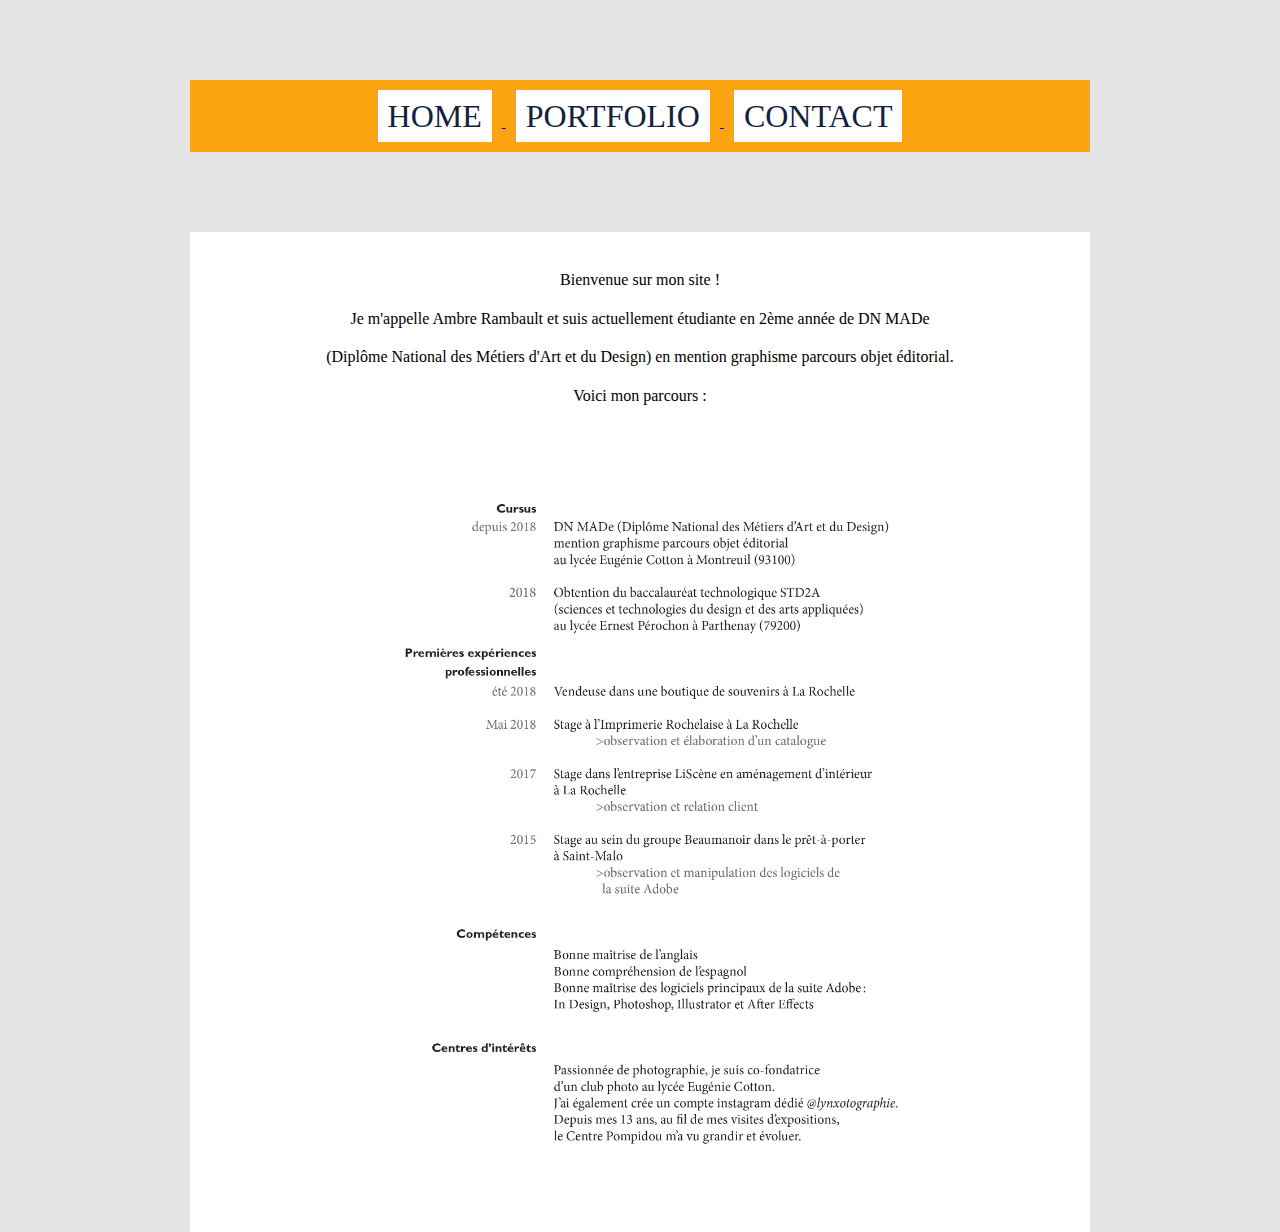
<file: index.html>
<!DOCTYPE html>

<html>

<head>
	<meta charset="utf-8">
	<title>Ambre Rambault</title>
	<link rel="stylesheet" href="style/reset.css">
	<link rel="stylesheet" href="style/style.css">

	

</head>

<body>

	<ul> 

		<a href="index.html" title="accueil"><li>home</li> </a>
		<a href="portfolio.html" title="voir mon portfolio"><li>portfolio</li> </a>
		<a href="contact.html" title="me contacter"><li>contact</li> </a>
		
		

	</ul>

	<section>
		<p>
			<br/> <br/> 
			Bienvenue sur mon site ! <br/> <br/> 
			Je m'appelle <em>Ambre Rambault</em> et suis actuellement étudiante en 2ème année de DN MADe <br/> <br/>  (Diplôme National des Métiers d'Art et du Design) en mention graphisme parcours objet éditorial.<br/> <br/>

			Voici mon parcours :

			<figure id="dragg">
			<img src="image/cv.jpg" alt="CV">
	
		</figure>
			

			<!--https://unilist.raphaelbastide.com-->

		</p>
	</section>

	



</body>

</html>
</file>
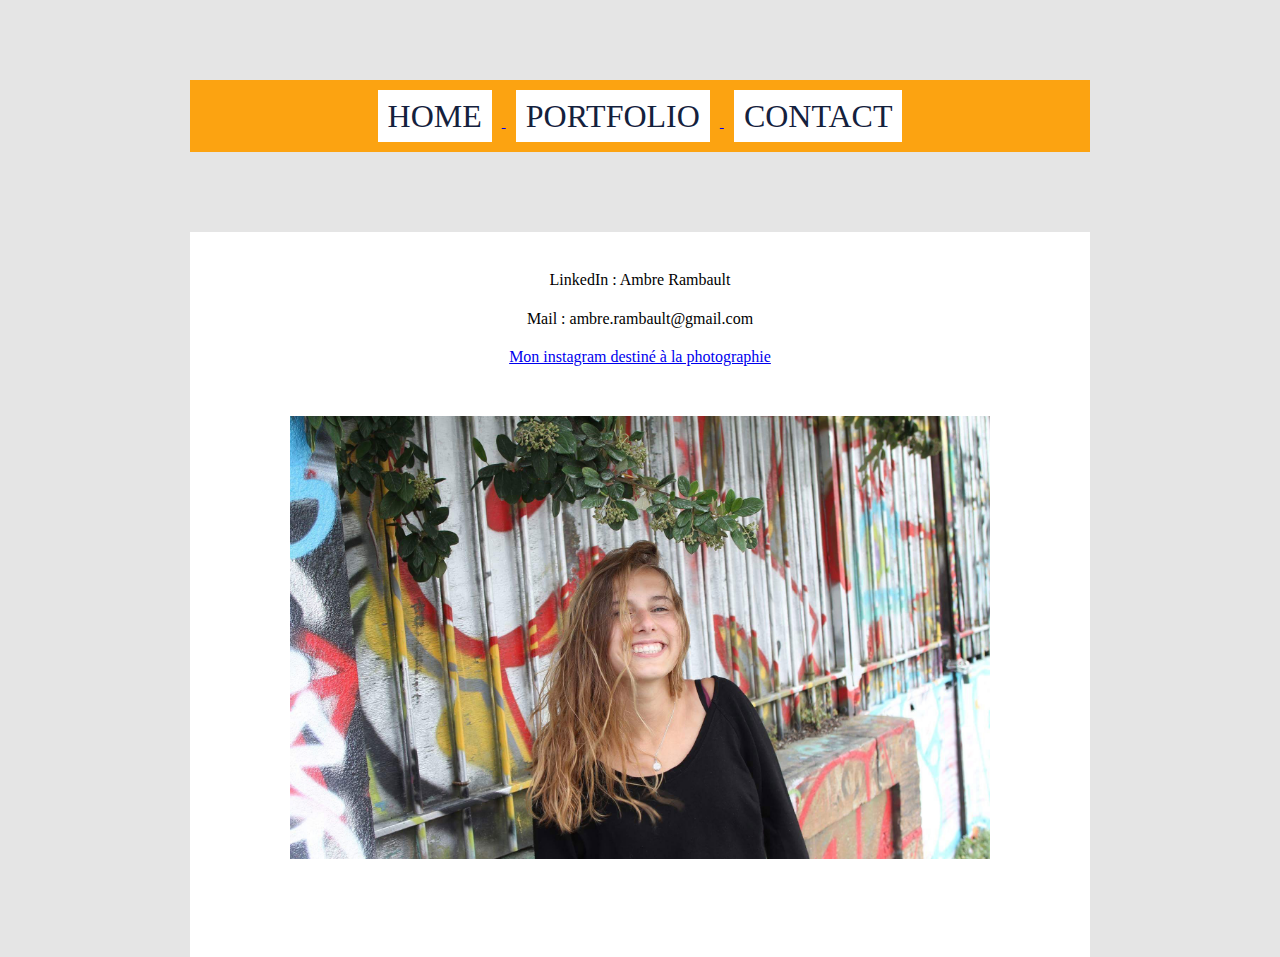
<file: contact.html>
<!DOCTYPE html>

<html>

<head>
	<meta charset="utf-8">
	<title>Ambre Rambault</title>
	<link rel="stylesheet" href="contactstyle/reset.css">
	<link rel="stylesheet" href="contactstyle/style.css">

	

</head>

<body>

	<ul> 

		<a href="index.html" title="accueil"><li>home</li> </a>
		<a href="portfolio.html" title="voir mon portfolio"><li>portfolio</li> </a>
		<a href="contact.html" title="me contacter"><li>contact</li> </a>


	</ul>

	<section>
		<p>
			<br/> <br/> 
			LinkedIn : Ambre Rambault 
			<br/> <br/>
			Mail : ambre.rambault@gmail.com
			<br/> <br/>

			<a href="https://www.instagram.com/rambographie/"> Mon instagram destiné à la photographie </a>
			
			<figure id="dragg">
			<img src="image/portrait.jpg" alt="photo portrait">
	
			</figure>

			<!--https://unilist.raphaelbastide.com-->

		</p>
	</section>


</body>

</html>
</file>
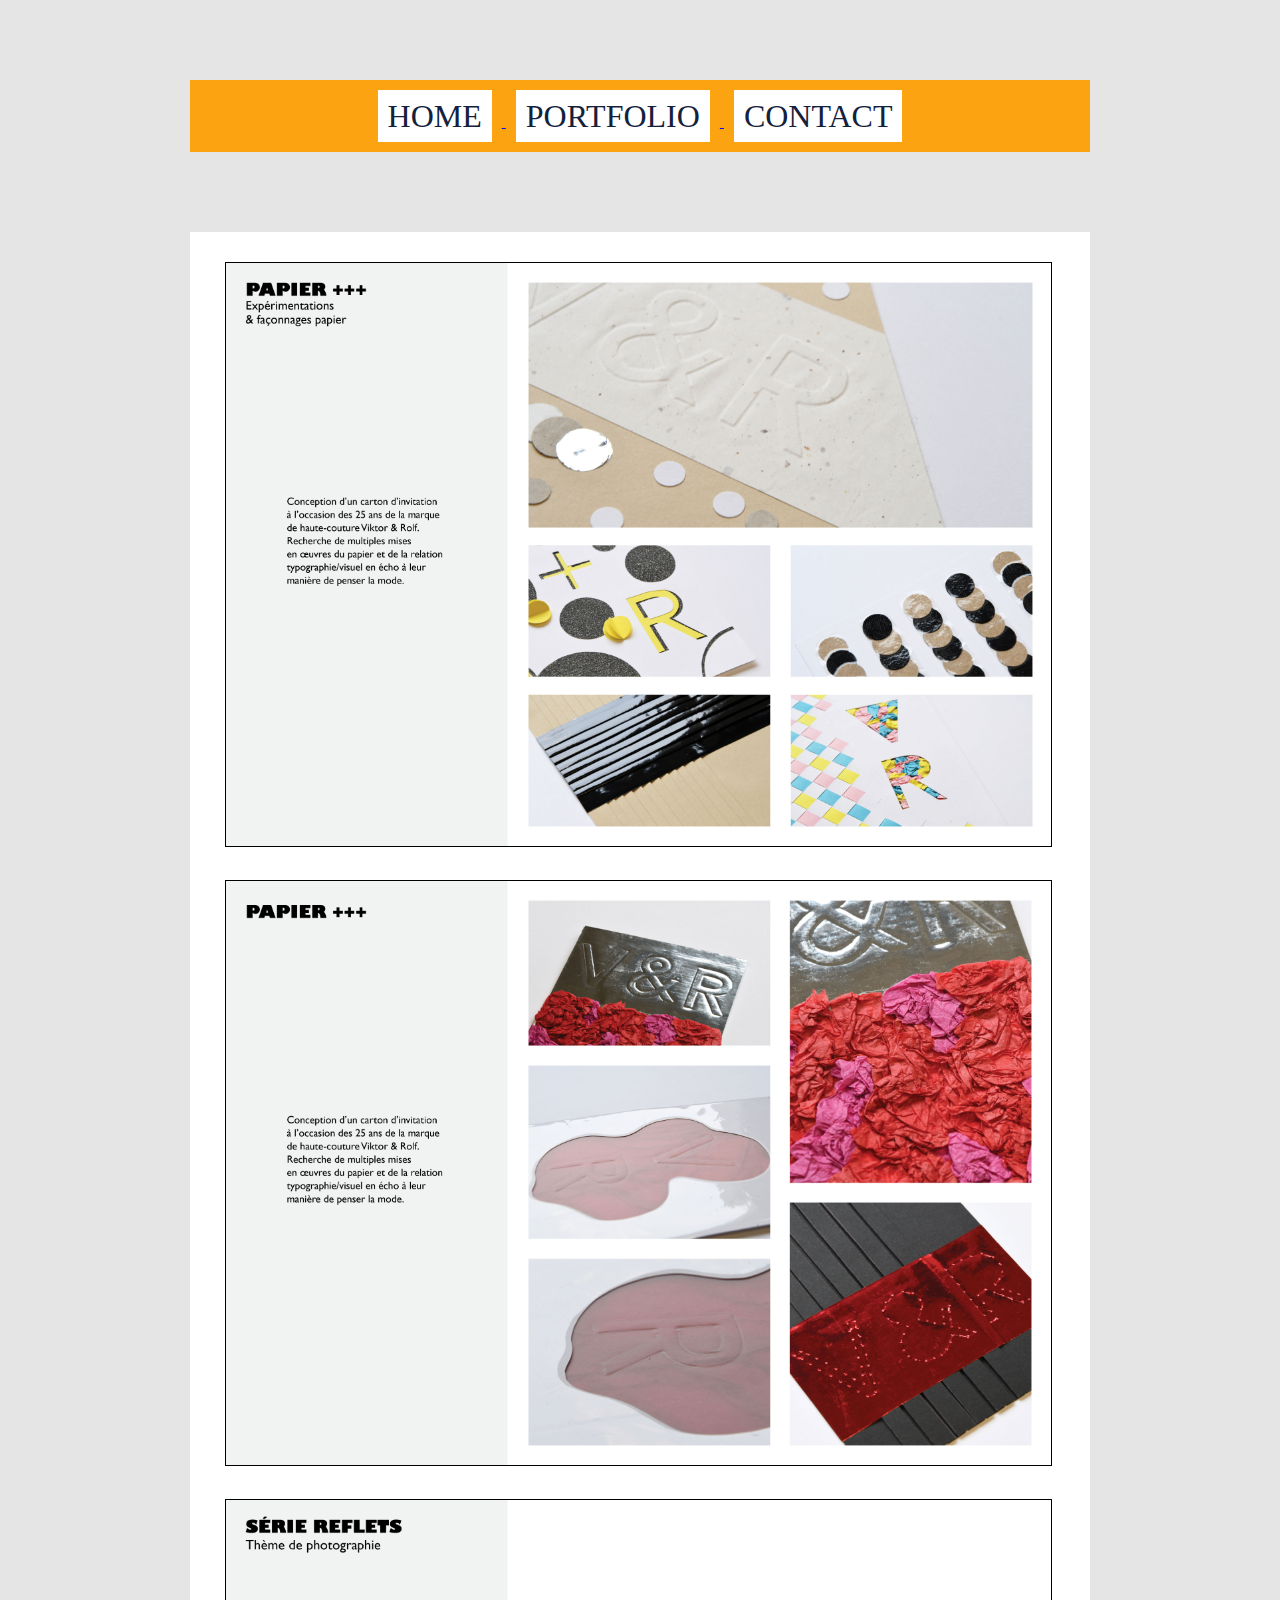
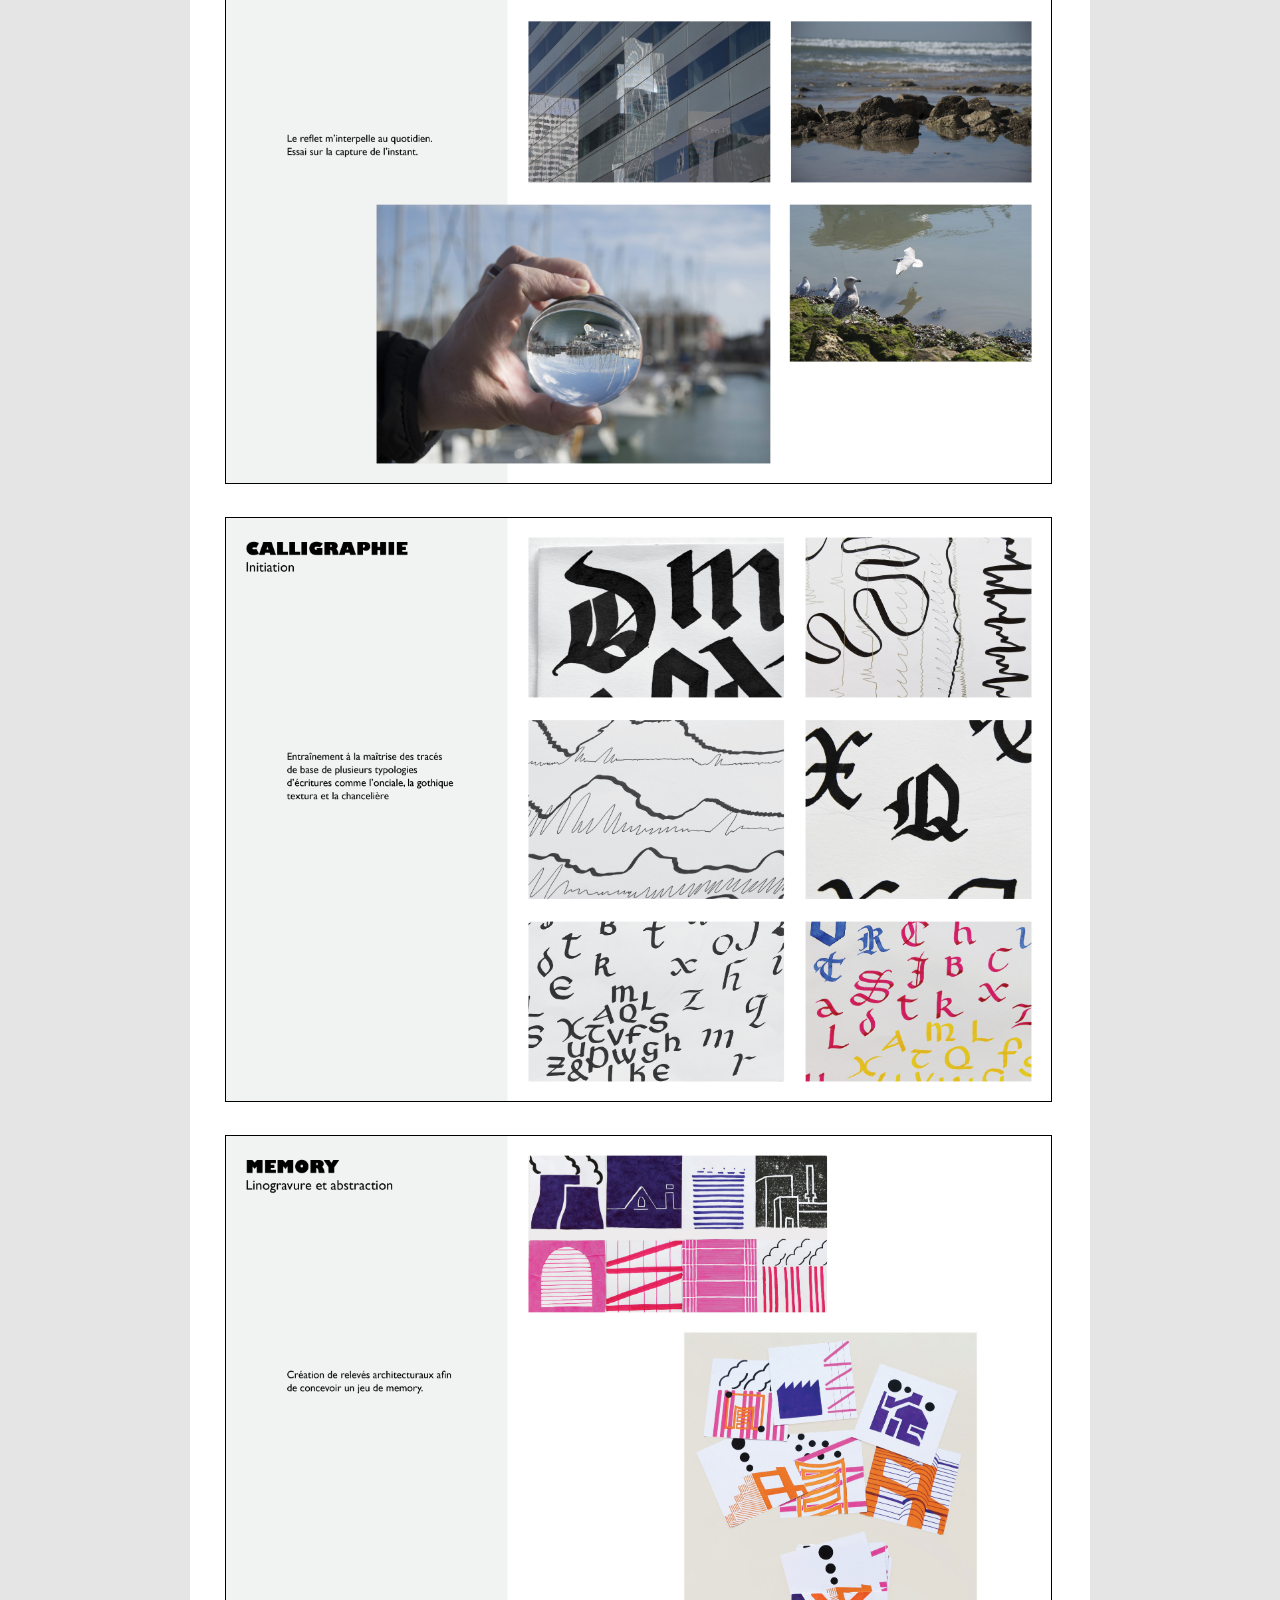
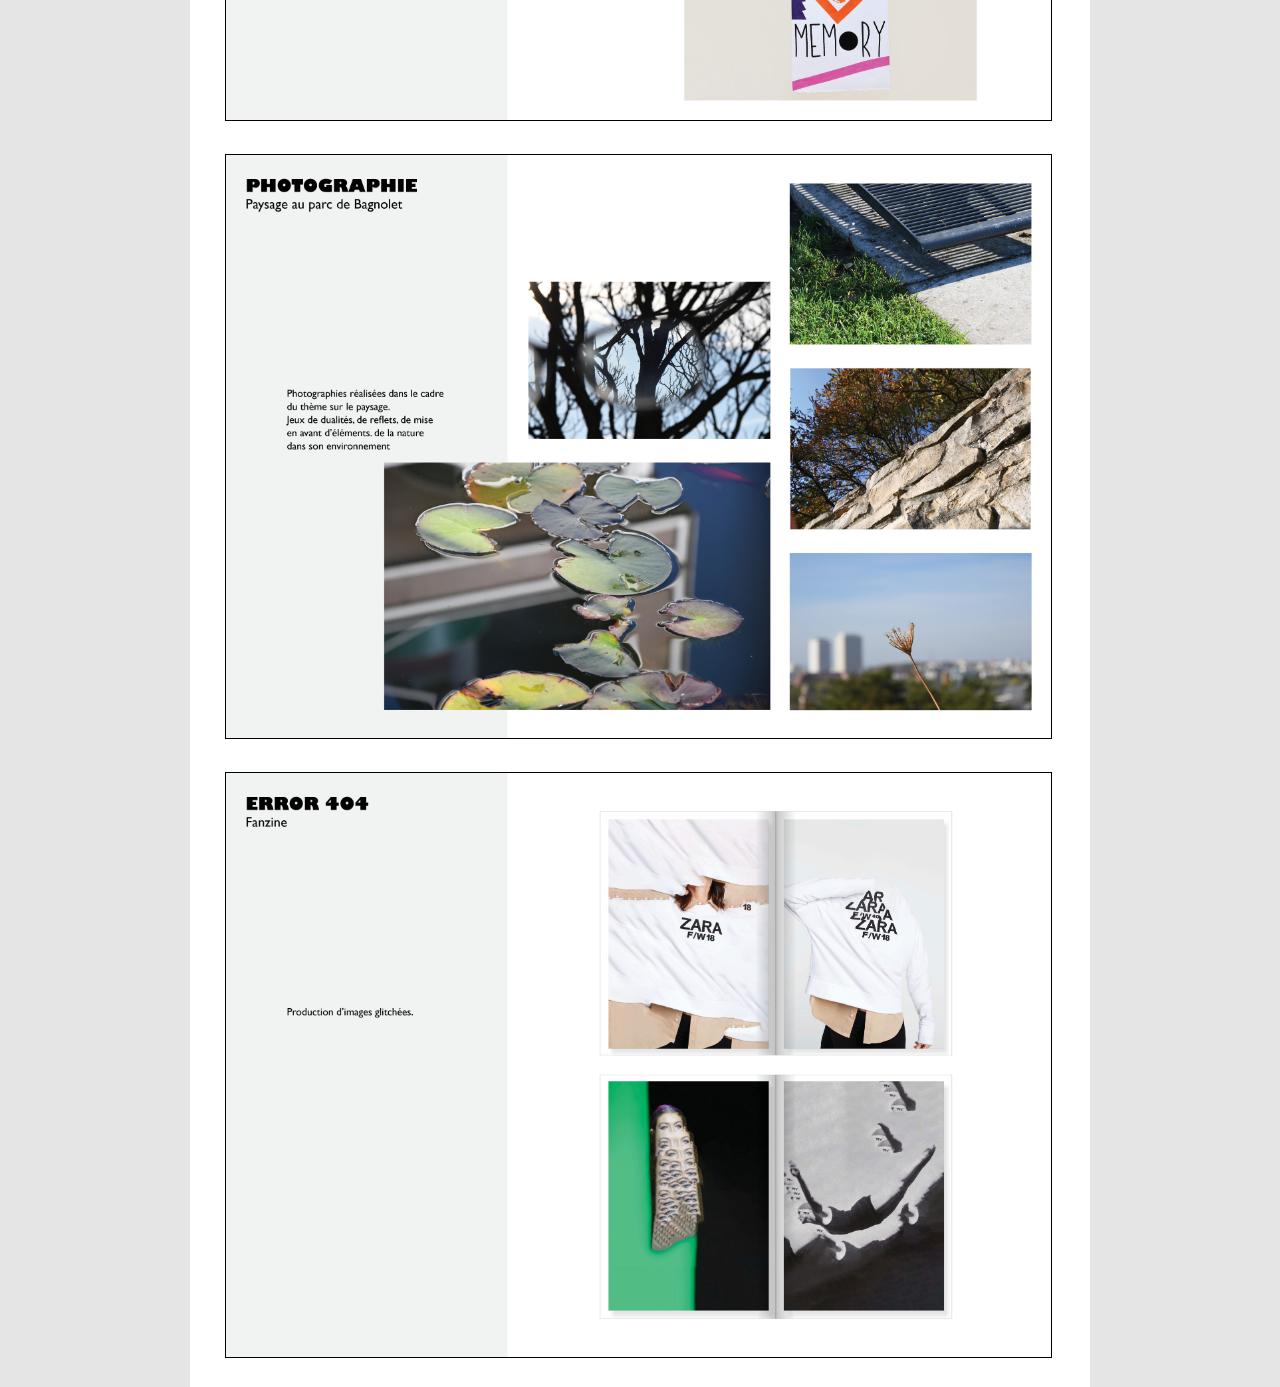
<file: portfolio.html>
<!DOCTYPE html>

<html>

<head>
	<meta charset="utf-8">
	<title>Ambre Rambault</title>
	<link rel="stylesheet" href="portfoliostyle/reset.css">
	<link rel="stylesheet" href="portfoliostyle/style.css">

	

</head>

<body>

	<ul> 

		<a href="index.html" title="accueil"><li>home</li> </a>
		<a href="portfolio.html" title="voir mon portfolio"><li>portfolio</li> </a>
		<a href="contact.html" title="me contacter"><li>contact</li> </a>

	</ul>


	<section>
		

		<figure id="dragg">
			<img src="image/portfolio2.jpg" alt="Projet1">
	
		</figure>


		<figure id="dragg">
			<img src="image/portfolio3.jpg" alt="Projet1bis">
	
		</figure>


		<figure id="dragg">
			<img src="image/portfolio4.jpg" alt="Projet2">
	
		</figure>

		<figure id="dragg">
			<img src="image/portfolio5.jpg" alt="Projet3">
	
		</figure>


		<figure id="dragg">
			<img src="image/portfolio6.jpg" alt="Projet4">
	
		</figure>


		<figure id="dragg">
			<img src="image/portfolio7.jpg" alt="Projet5">
	
		</figure>


		<figure id="dragg">
			<img src="image/portfolio8.jpg" alt="Projet6">
	
		</figure>
	
	</section>



</body>

</html>
</file>
<file: style/style.css>
body{
	background-color:rgb(229,229,229);
}

ul{
	background-color: rgb(252,163,17);
	width: 900px;
	height: 50px auto;
	margin: 80px auto 80px;
	text-align: center;

}

li{
	font-family: 'Gill Sans MT', bolder;
	font-size:2em;
	color: rgb(20,33,61);
	display: inline-block;
	margin: 10px;
	padding: 10px;
	background-color: white;
	text-transform: uppercase;
}

section{
	background-color: white;
	width: 900px;
	height: 1000px;
	margin: auto;

}

p{
	font-family: 'Gill Sans MT', bold;
	text-align: center;
	margin: 20px;
	line-height: 1.2em;
	font-size: 1em;
	margin-top: 30px;
}

img{
	width: 700px;
	margin-top: 30px;
	margin-left: 100px;
	}
</file>
<file: contactstyle/style.css>
body{
	background-color:rgb(229,229,229);
}

ul{
	background-color: rgb(252,163,17);
	width: 900px;
	height: 50px auto;
	margin: 80px auto 80px;
	text-align: center;

}

li{
	font-family: 'Gill Sans MT', bolder;
	font-size:2em;
	color: rgb(20,33,61);
	display: inline-block;
	margin: 10px;
	padding: 10px;
	background-color: white;
	text-transform: uppercase;
}

section{
	background-color: white;
	width: 900px;
	height: 725px;
	margin: auto;

}

p{
	font-family: 'Gill Sans MT', bold;
	text-align: center;
	margin: 20px;
	line-height: 1.2em;
	font-size: 1em;
	margin-top: 30px;
}

img{
	width: 700px;
	margin-top: 30px;
	margin-left: 100px;
	}
</file>
<file: portfoliostyle/style.css>
body{
	background-color:rgb(229,229,229);
}

ul{
	background-color: rgb(252,163,17);
	width: 900px;
	height: 50px auto;
	margin: 80px auto 80px;
	text-align: center;

}

li{
	font-family: 'Gill Sans MT', bolder;
	font-size:2em;
	color: rgb(20,33,61);
	display: inline-block;
	margin: 10px;
	padding: 10px;
	background-color: white;
	text-transform: uppercase;
}

section{
	background-color: white;
	width: 900px;
	height: 4355px;
	margin: auto;

}

p{
	font-family: 'Gill Sans MT', bold;
	text-align: center;
	margin: 20px;
	line-height: 1.2em;
	font-size: 1em;
	margin-top: 30px;
}

img{
	width: 825px;
	border: 1px solid black;
	margin-top: 30px;
	margin-left: 35px;
	}
</file>
